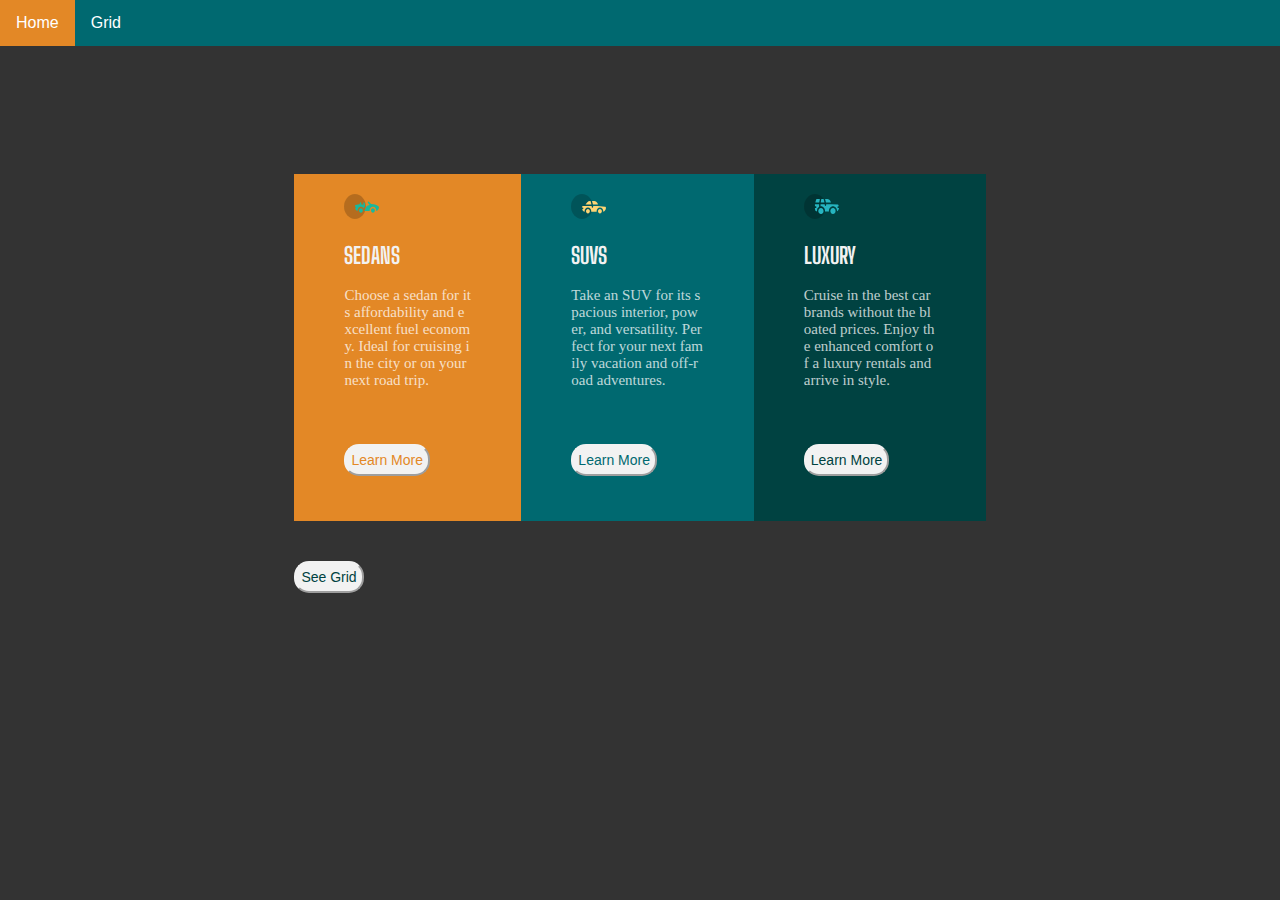
<file: index.html>
<!DOCTYPE html>
<html lang="en" dir="ltr">
  <head>
    <meta charset="utf-8" name="viewport" content="width=device-width, initial-scale=1">
    <meta name="Olalekan Nathaniel Asaaju ID_I4G013117BWF_Metro " content="Zuri task Recreate Design">
    <title>CSS Flexbox</title>
    <link href="style.css" rel="stylesheet" type="text/css" />
    <link rel="shortcut icon" href="images\favicon1.png">
    <!-- <link rel="stylesheet" href="https://fonts.google.com/specimen/Big+Shoulders+Display"> -->
    <link href="https://fonts.googleapis.com/css2?family=Big+Shoulders+Display:wght@700&display=swap" rel="stylesheet">
    <link rel="stylesheet" href="https://fonts.google.com/specimen/Lexend+Deca">
  </head>
  <body>
    <nav class="navbar">
      <a href="index.html">Home</a>
      <a href="grid.html">Grid</a>
    </nav >
    <!-- <header>
      <h1>A 3-column card usinsing CSS Flexbox </h1>
    </header> -->
    <div class="main">
      <div class="flex-container Metro">
        <div class="card1 metro-I4G013117BWF">
          <img src="images\icon-luxury.svg" alt="">
          <h2>SEDANS</h2>
          <p>Choose a sedan for its affordability and excellent fuel economy. Ideal for cruising in the city or on your next road trip.</p>
          <button type="button" name="button" class="button metro-button1">Learn More</button>
        </div>
        <div class="card2 metro-I4G013117BWF">
          <img src="images\icon-sedans.svg" alt="">
          <h2>SUVS</h2>
          <p>Take an SUV for its spacious interior, power, and versatility. Perfect for your next family vacation and off-road adventures.</p>
          <button type="button" name="button" class="button metro-button2">Learn More</button>
        </div>
        <div class="card3 metro-I4G013117BWF">
          <img src="images\icon-suvs.svg" alt="">
          <h2>LUXURY</h2>
          <p>Cruise in the best car brands without the bloated prices. Enjoy the enhanced comfort of a luxury rentals and arrive in style.</p>
            <button type="button" name="button" class="button metro-button">Learn More</button>
        </div>
      </div>
      <a href="grid.html">
        <button type="button" name="button" class="button metro-button nav-btn">See Grid</button>
      </a>
    </div>
  </body>
</html>
</file>
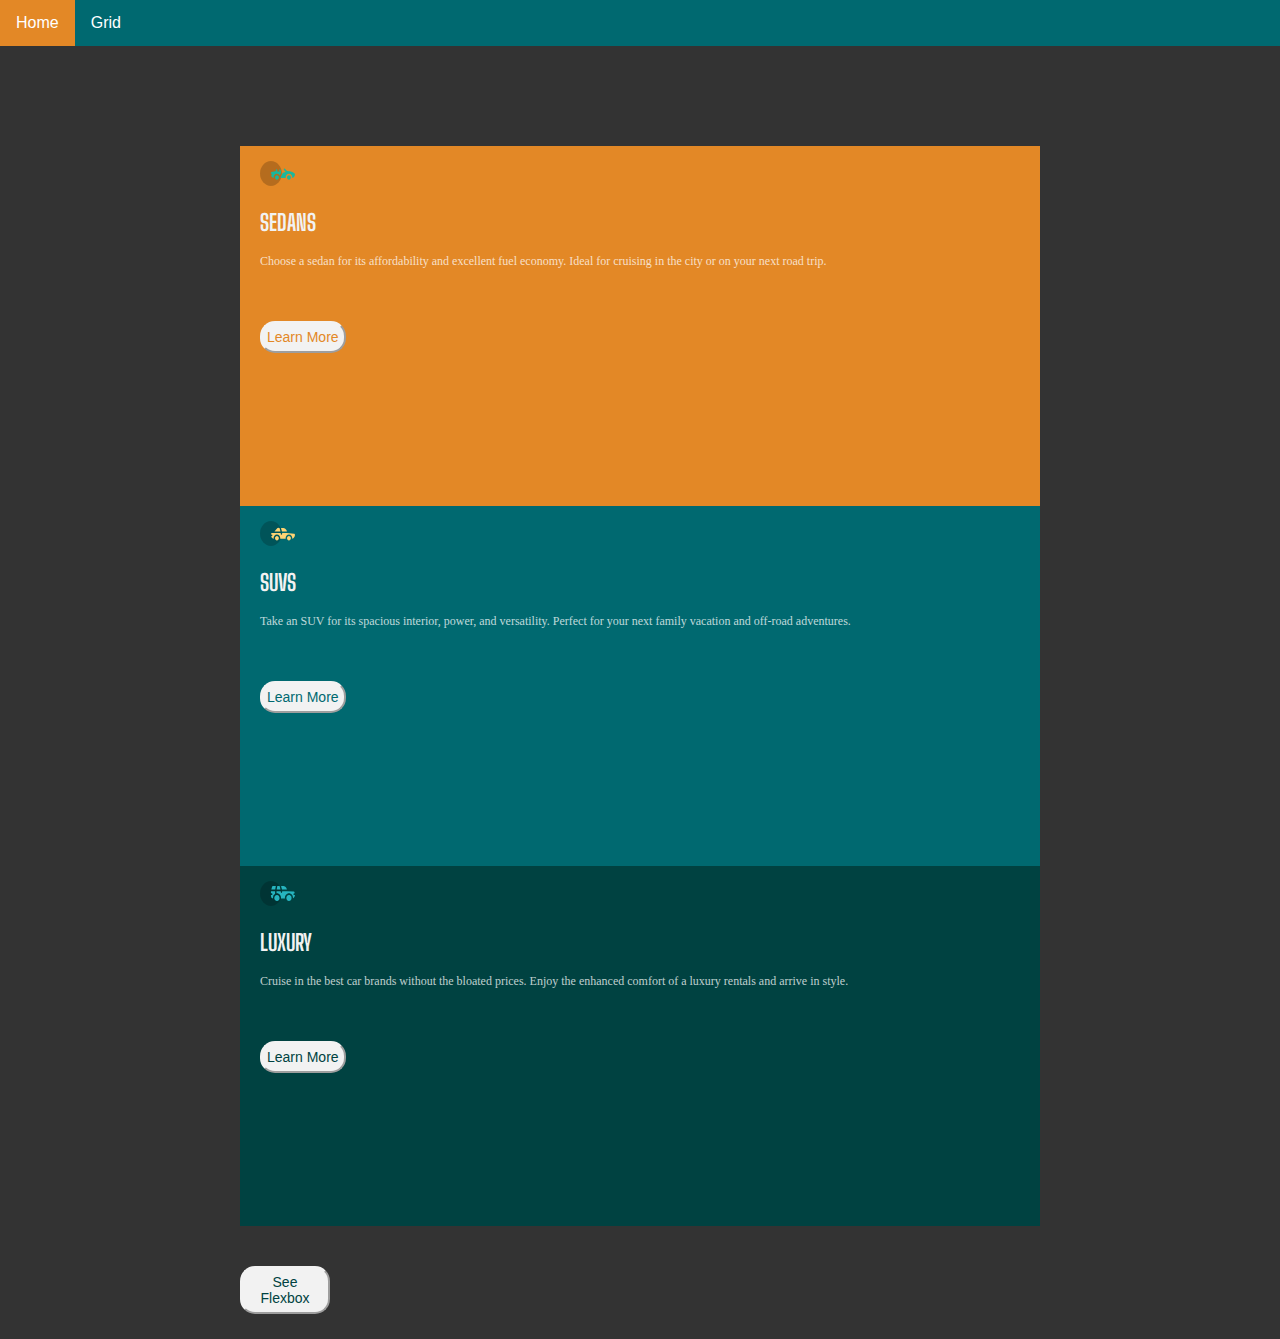
<file: grid.html>
<!DOCTYPE html>
<html lang="en" dir="ltr">
  <head>
    <meta charset="utf-8" name="viewport" content="width=device-width, initial-scale=1">
    <meta name="Olalekan Nathaniel Asaaju ID_I4G013117BWF_Metro " content="Zuri task Recreate Design">
    <title>CSS Grid</title>
    <link href="grid.css" rel="stylesheet" type="text/css" />
    <link href="style.css" rel="stylesheet" type="text/css" />
    <link rel="shortcut icon" href="images\favicon1.png">
    <!-- <link rel="stylesheet" href="https://fonts.google.com/specimen/Big+Shoulders+Display"> -->
    <link href="https://fonts.googleapis.com/css2?family=Big+Shoulders+Display:wght@700&display=swap" rel="stylesheet">
    <link rel="stylesheet" href="https://fonts.google.com/specimen/Lexend+Deca">
  </head>
  <body>
    <nav class="navbar">
      <a href="index.html">Home</a>
      <a href="grid.html">Grid</a>
    </nav>

    <div class="grid-container">
      <div class="row">
        <div class="column card1 metro-I4G013117BWF" >
          <img src="images\icon-luxury.svg" alt="">
          <h2>SEDANS</h2>
          <p>Choose a sedan for its affordability and excellent fuel economy. Ideal for cruising in the city or on your next road trip.</p>
          <button type="button" name="button" class="button metro-button1">Learn More</button>
        </div>
        <div class="column card2 metro-I4G013117BWF">
          <img src="images\icon-sedans.svg" alt="">
          <h2>SUVS</h2>
          <p>Take an SUV for its spacious interior, power, and versatility. Perfect for your next family vacation and off-road adventures.</p>
          <button type="button" name="button" class="button metro-button2">Learn More</button>
        </div>
        <div class="column card3 metro-I4G013117BWF">
          <img src="images\icon-suvs.svg" alt="">
          <h2>LUXURY</h2>
          <p>Cruise in the best car brands without the bloated prices. Enjoy the enhanced comfort of a luxury rentals and arrive in style.</p>
          <button type="button" name="button" class="button metro-button">Learn More</button>
        </div>
      </div>
      <a href="index.html">
        <button type="button" name="button" class="button metro-button nav-btn">See Flexbox</button>
    </a>
  </div>
  </body>
</html>
</file>
<file: style.css>
* {
  box-sizing: border-box;
}
html, body  {
  height: 89%;
  width: 100%;
  padding: 0;
  margin: 0;
  font-size: 15px;
  background-color: #333;
  -ms-overflow-style: none;
  scrollbar-width: none;

}

 /* Navigation Bar */
.navbar {
  overflow: hidden;
  background-color: hsl(184, 100%, 22%);
  font-family: Arial, Helvetica, sans-serif;
}

.navbar a {
  float: left;
  font-size: 16px;
  color: white;
  text-align: center;
  padding: 14px 16px;
  text-decoration: none;
}
.navbar a:hover {
  background-color: hsl(31, 77%, 52%);
}
/* Navigation Bar End */

img{
  width: 35px;
  height: 25px;
}
.flex-container{
  display: flex;
}

.flex-container >div{
  margin :0;
  padding : 20px 50px 20px 50px;
}

.card1{
  background-color:  hsl(31, 77%, 52%);
}

.card2{
  background-color: hsl(184, 100%, 22%);
}

.card3{
  background-color: hsl(179, 100%, 13%);
}

.main{
  justify-content: center;
  margin: 10% 23% 10% 23%;
}
 h2{
   font-family: 'Big Shoulders Display', cursive;
   font-weight: 700;
   color: hsl(0, 0%, 95%);
 }
 p{
   font-weight: 400;
   color: hsla(0, 0%, 100%, 0.75);
   word-break: break-all;
   white-space: pre-wrap;
 }

/* Button Styling */
 .button{
  background-color: hsla(0, 0%, 100%, 0.75);
  /* border: none; */
  border-color: hsl(0, 0%, 95%);
  color: hsl(0, 0%, 95%);
  padding: 6px 5px;
  text-align: center;
  text-decoration: none;
  display: inline-block;
  font-size: 14px;
  margin: 40px 0 25px 0;
  transition-duration: 0.4s;
  cursor: pointer;
}

.metro-button{
  border-radius: 15px;
  background-color: hsl(0, 0%, 95%);
  color: hsl(179, 100%, 13%);
}

.metro-button1{
  border-radius: 15px;
  background-color: hsl(0, 0%, 95%);
  color:  hsl(31, 77%, 52%);
}

.metro-button2{
  border-radius: 15px;
  background-color: hsl(0, 0%, 95%);
  color:  hsl(184, 100%, 22%);
}
.metro-button:hover {
  background-color: inherit ;
  color: hsl(0, 0%, 95%);
}

.metro-button1:hover {
  background-color: inherit ;
  color: hsl(0, 0%, 95%);
}

/* Button Overing */
.metro-button2:hover {
  background-color: inherit ;
  color: hsl(0, 0%, 95%);

}

/* Media Query Mobile*/
@media screen and (min-width: 1440px)  {
  /* .metro- I4G013117BWF{
    width: 100%;
  } */

}

/* Media Query Desktop*/
/* @media only screen and (max-width: 1440px)  {...} */
</file>
<file: grid.css>
* {
  box-sizing: border-box;
}

body {
  overflow-y: hidden;
  overflow-x: hidden;
}

/* .grid-container{
  display: grid;
  grid-template-columns: 3;
} */
/* Create three equal columns that floats next to each other */
.column {
  float: left;
  width: 30.33%;
  padding: 15px;
  height: 360px; /* Should be removed. Only for demonstration */
}

/* Clear floats after the columns */
.row:after {
  content: "";
  display: table;
  clear: both;
}

/* Responsive layout - makes the three columns stack on top of each other instead of next to each other */
.row >div{
  margin :00px;
  padding : 15px 20px 0px 20px;

}
.grid-container{
  margin: 100px 240px 100px 240px;
}

.nav-btn{
  width: 90px;
}


@media (min-width: 375px) and (max-width: 1440px) {
  p{
    font-size: 12px;
  }
  h2{
    font-size: 14;
  }
  .metro-I4G013117BWF{
    width:100%;
    height: 90;
  }
  body{
  -ms-overflow-style: none;
  scrollbar-width: none;
}
}



/* Media Query Mobile*/
@media screen and (min-width: 1440px)  {
  .metro-I4G013117BWF{
    width: 100%;
    height: 700px;
  }
</file>
